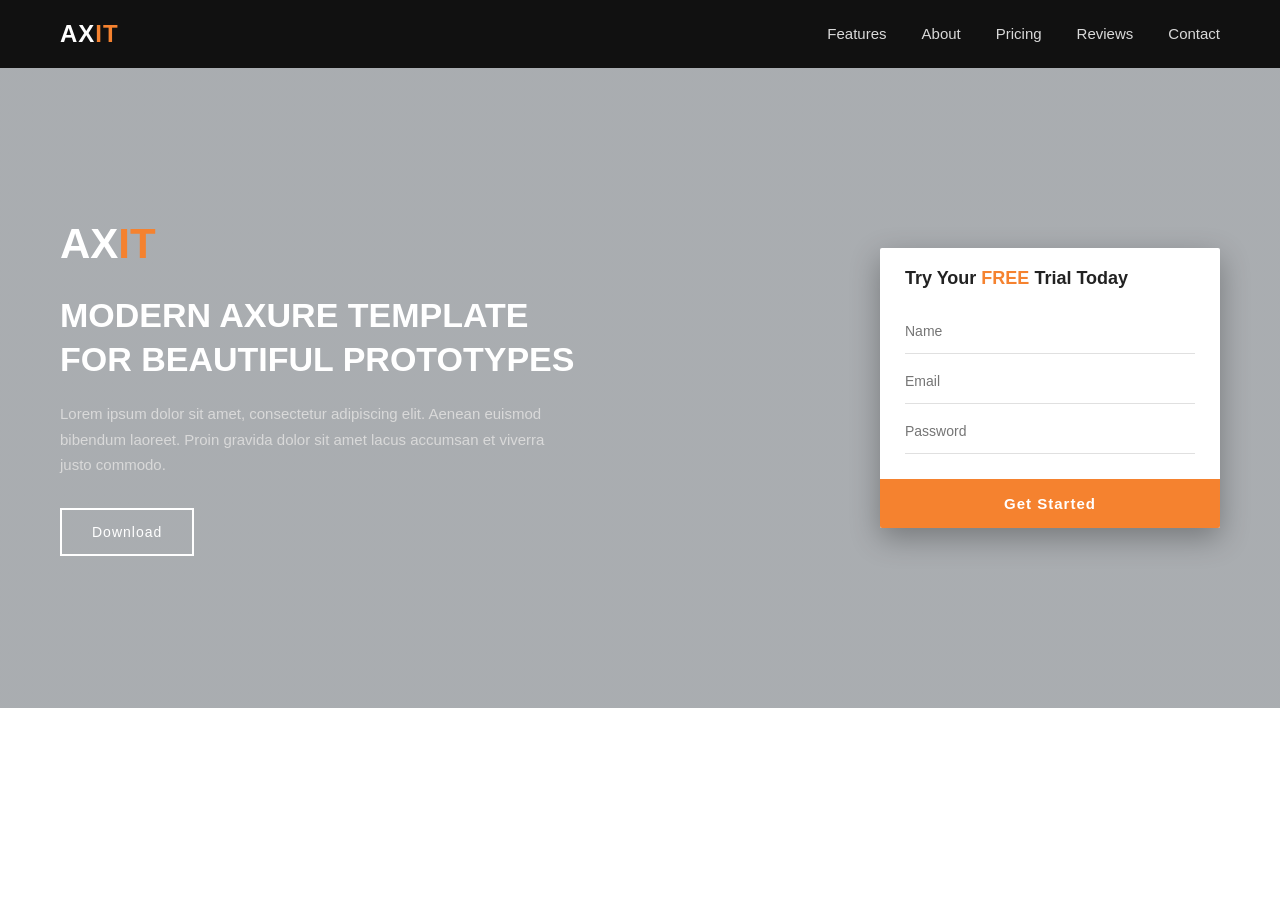
<file: AXIT-CSS/index.html>
<!DOCTYPE html>
<html lang="en">

<head>
    <meta charset="UTF-8">
    <meta name="viewport" content="width=device-width, initial-scale=1.0">
    <title>AXIT</title>
    <link rel="stylesheet" href="style.css">
</head>

<body>

    <nav class="navbar">
        <div class="logo">AX<span class="logo-accent">IT</span></div>
        <ul class="nav-links">
            <li><a href="#">Features</a></li>
            <li><a href="#">About</a></li>
            <li><a href="#">Pricing</a></li>
            <li><a href="#">Reviews</a></li>
            <li><a href="#">Contact</a></li>
        </ul>
    </nav>

    <section class="hero">
        <div class="hero-content">
            <div class="hero-logo">AX<span class="logo-accent">IT</span></div>
            <h1>MODERN AXURE TEMPLATE <br> FOR BEAUTIFUL PROTOTYPES</h1>
            <p>Lorem ipsum dolor sit amet, consectetur adipiscing elit. Aenean
                euismod bibendum laoreet. Proin gravida dolor sit amet lacus
                accumsan et viverra justo commodo.</p>
            <button class="btn-download">Download</button>
        </div>

        <div class="form-card">
            <div class="form-header">Try Your <span class="highlight">FREE</span> Trial Today</div>
            <form>
                <input type="text" placeholder="Name">
                <input type="email" placeholder="Email">
                <input type="password" placeholder="Password">
                <button type="submit" class="btn-submit">Get Started</button>
            </form>
        </div>
    </section>

</body>

</html>
</file>
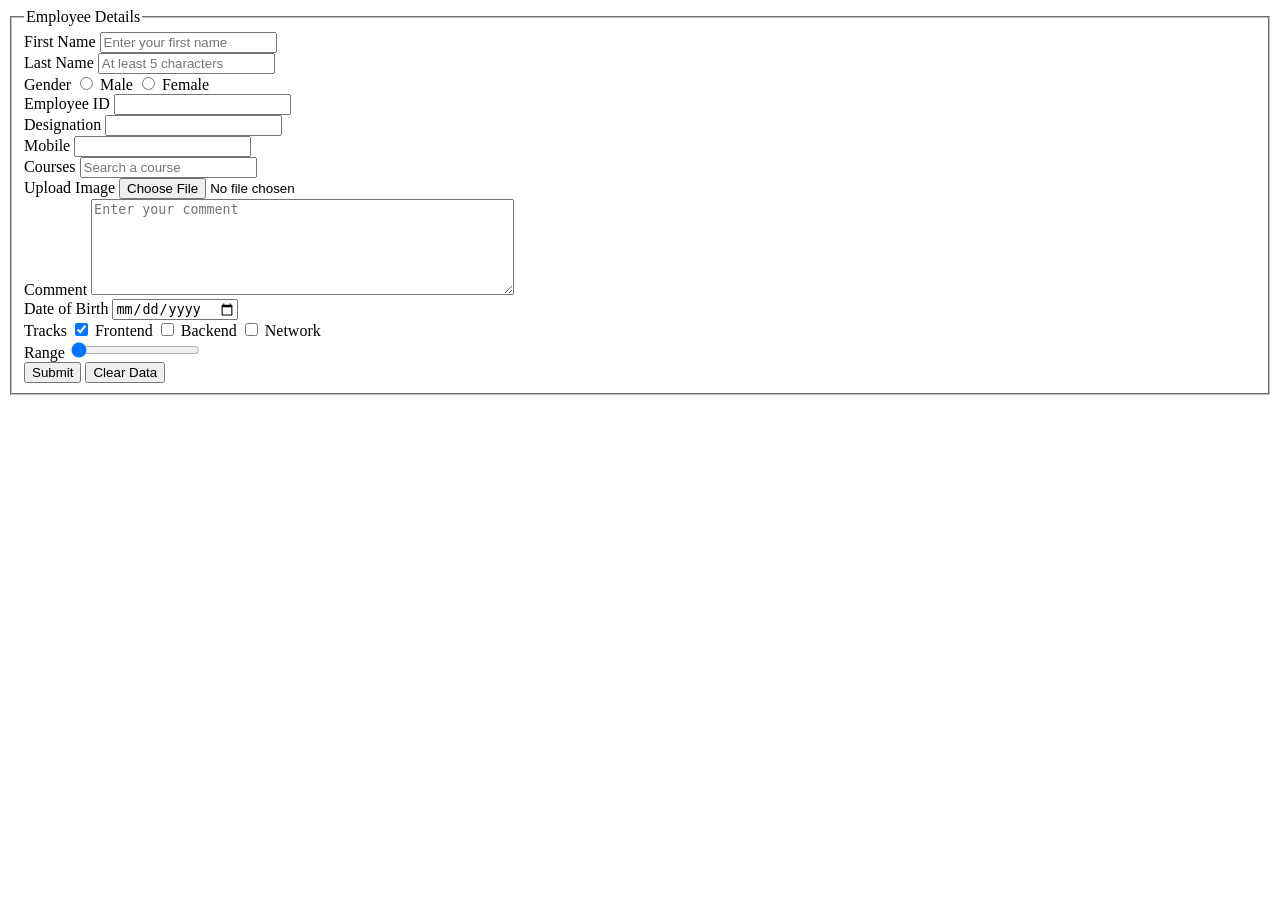
<file: task session2 form.html>
<!DOCTYPE html>
<html lang="en">

<head>
    <meta charset="UTF-8">
    <meta name="viewport" content="width=device-width, initial-scale=1.0">
    <title>Employee Details</title>
</head>

<body>

    <form method="post" autocomplete="off">

        <fieldset>
            <legend>Employee Details</legend>

            <div>
                <label for="firstName">First Name</label>
                <input type="text" id="firstName" name="firstName" required pattern="[A-Za-z]+"
                    title="Letters only" placeholder="Enter your first name">
            </div>

            <div>
                <label for="lastName">Last Name</label>
                <input type="text" id="lastName" name="lastName" minlength="5"
                    placeholder="At least 5 characters">
            </div>

            <div>
                <label>Gender</label>
                <input type="radio" id="male" name="gender" value="male" required>
                <label for="male">Male</label>
                <input type="radio" id="female" name="gender" value="female" required>
                <label for="female">Female</label>
            </div>

            <div>
                <label for="employeeId">Employee ID</label>
                <input type="text" id="employeeId" name="employeeId">
            </div>

            <div>
                <label for="designation">Designation</label>
                <input type="text" id="designation" name="designation">
            </div>

            <div>
                <label for="mobile">Mobile</label>
                <input type="text" id="mobile" name="mobile" maxlength="11"
                    pattern="(010|011|012|015)[0-9]{8}"
                    title="11 digits, numbers only, starts with 010, 011, 012 or 015">
            </div>

            <div>
                <label for="courses">Courses</label>
                <input type="text" id="courses" name="courses" list="coursesList" placeholder="Search a course">
                <datalist id="coursesList">
                    <option value="HTML">
                    <option value="CSS">
                    <option value="JavaScript">
                    <option value="React">
                    <option value="Node.js">
                </datalist>
            </div>

            <div>
                <label for="employeeImage">Upload Image</label>
                <input type="file" id="employeeImage" name="employeeImage" accept=".png">
            </div>

            <div>
                <label for="comment">Comment</label>
                <textarea id="comment" name="comment" rows="6" cols="50" required
                    placeholder="Enter your comment"></textarea>
            </div>

            <div>
                <label for="dob">Date of Birth</label>
                <input type="date" id="dob" name="dob" required>
            </div>

            <div>
                <label>Tracks</label>
                <input type="checkbox" id="frontend" name="track" value="frontend" checked>
                <label for="frontend">Frontend</label>
                <input type="checkbox" id="backend" name="track" value="backend">
                <label for="backend">Backend</label>
                <input type="checkbox" id="network" name="track" value="network">
                <label for="network">Network</label>
            </div>

            <div>
                <label for="range">Range</label>
                <input type="range" id="range" name="range" min="10" max="100" value="10">
            </div>

            <div>
                <input type="submit" value="Submit">
                <input type="reset" value="Clear Data">
            </div>

        </fieldset>

    </form>

</body>

</html>
</file>
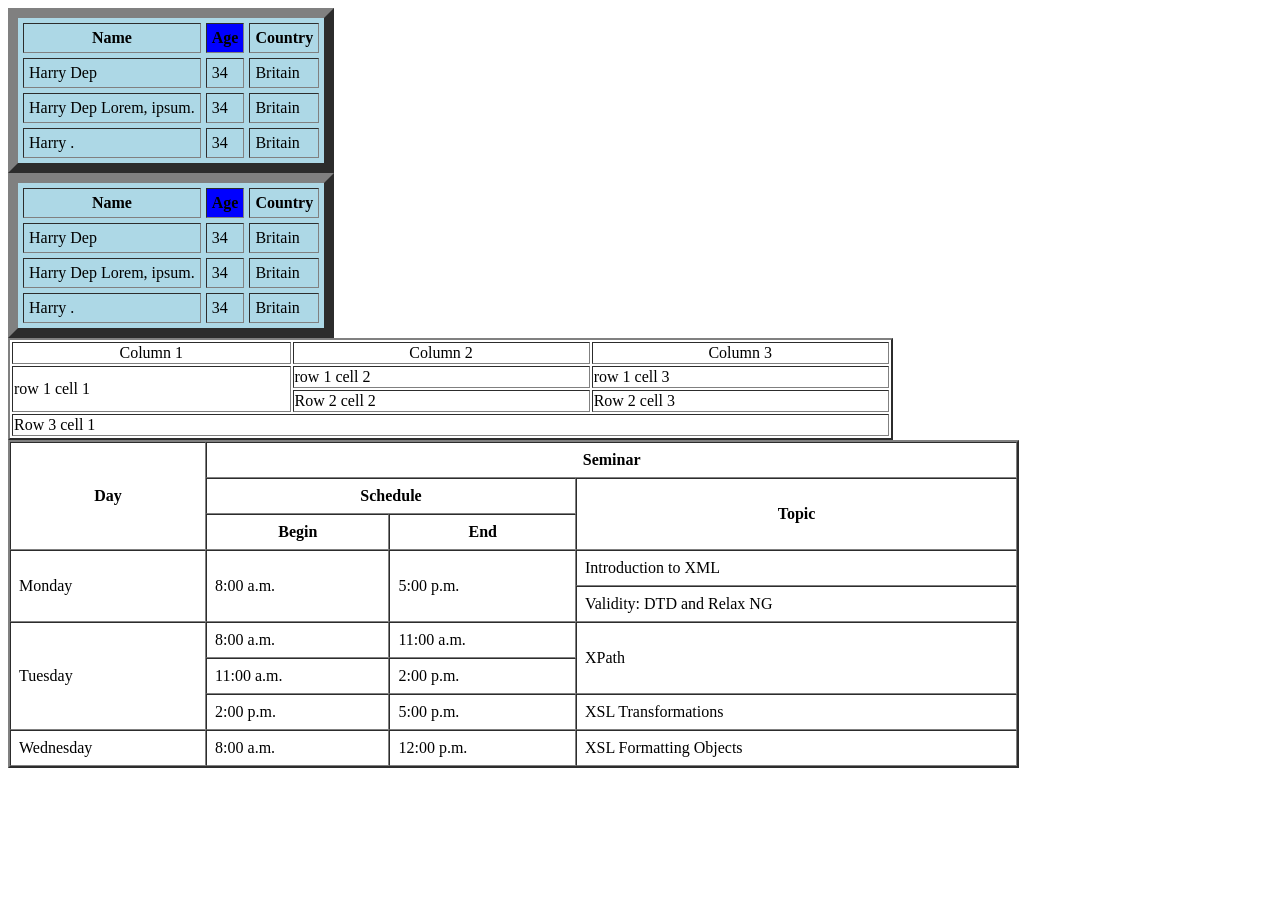
<file: TASK.HTML>
<!DOCTYPE html>
<html>
<head>


</head>


<body>


    <table border="10" cellPadding="5" cellSpacing="5" bgColor="lightblue">
        <!-- table head -->
        <thead>
            <!-- table row -->
            <tr>
                <th>Name</th>
                <th bgcolor="blue">Age</th>
                <th>Country</th>
            </tr>
        </thead>
        <!-- table body -->
        <tbody>
            <tr>
                <td>Harry Dep</td>
                <td>34</td>
                <td>Britain</td>
            </tr>
            <tr>
                <td>Harry Dep Lorem, ipsum.</td>
                <td>34</td>
                <td>Britain</td>
            </tr>
              <tr>
                <td>Harry .</td>
                <td>34</td>
                <td>Britain</td>
            </tr>
        </tbody>
        <!-- table foot -->
        <tfoot></tfoot>
    </table>

    <table border="10" cellPadding="5" cellSpacing="5" bgColor="lightblue">
            <!-- table row -->
            <tr>
                <th>Name</th>
                <th bgcolor="blue">Age</th>
                <th>Country</th>
            </tr>
            <tr>
                <td>Harry Dep</td>
                <td>34</td>
                <td>Britain</td>
            </tr>
            <tr>
                <td>Harry Dep Lorem, ipsum.</td>
                <td>34</td>
                <td>Britain</td>
            </tr>
              <tr>
                <td>Harry .</td>
                <td>34</td>
                <td>Britain</td>
            </tr>
    
    </table>

    <table border="2" width="70%">
        <tr>
            <td align="center">Column 1</td>
            <td align="center">Column 2</td>
            <td align="center">Column 3</td>
        </tr>
        <tr>
            <td rowspan="2">row 1 cell 1 </td>
            <td>row 1 cell 2</td>
            <td>row 1 cell 3</td>
        </tr>
        <tr>
            <td>Row 2 cell 2</td>
            <td>Row 2 cell 3</td>
        </tr>
        <tr>
            <td colspan="3">Row 3 cell 1</td>
        </tr>

    </table>

<!--  -->

<table border="2" cellpadding="8" cellspacing="0" width="80%">

    <tr>
        <th rowspan="3">Day</th>
        <th colspan="3">Seminar</th>
    </tr>

    <tr>
        <th colspan="2">Schedule</th>
        <th rowspan="2">Topic</th>
    </tr>

    <tr>
        <th>Begin</th>
        <th>End</th>
    </tr>

    <tr>
        <td rowspan="2">Monday</td>
        <td rowspan="2">8:00 a.m.</td>
        <td rowspan="2">5:00 p.m.</td>
        <td>Introduction to XML</td>
    </tr>

    <tr>
        <td>Validity: DTD and Relax NG</td>
    </tr>

    <tr>
        <td rowspan="3">Tuesday</td>
        <td>8:00 a.m.</td>
        <td>11:00 a.m.</td>
        <td rowspan="2">XPath</td>
    </tr>

    <tr>
        <td>11:00 a.m.</td>
        <td>2:00 p.m.</td>
    </tr>

    <tr>
        <td>2:00 p.m.</td>
        <td>5:00 p.m.</td>
        <td>XSL Transformations</td>
    </tr>

    <tr>
        <td>Wednesday</td>
        <td>8:00 a.m.</td>
        <td>12:00 p.m.</td>
        <td>XSL Formatting Objects</td>
    </tr>

</body>

</html>
</file>
<file: AXIT-CSS/style.css>
* {
    margin: 0;
    padding: 0;
    box-sizing: border-box;
    font-family: 'Segoe UI', Arial, sans-serif;
}

.navbar {
    display: flex;
    justify-content: space-between;
    align-items: center;
    background-color: #111111;
    padding: 20px 60px;
}

.logo {
    color: white;
    font-size: 24px;
    font-weight: bold;
    letter-spacing: 1px;
}

.logo-accent {
    color: #f5822f;
}

.nav-links {
    list-style: none;
    display: flex;
    gap: 35px;
}

.nav-links li a {
    color: #d9d9d9;
    text-decoration: none;
    font-size: 15px;
}

.nav-links li a:hover {
    color: white;
}

.hero {
    position: relative;
    min-height: 640px;
    background-image: linear-gradient(rgba(10, 20, 30, 0.35), rgba(10, 20, 30, 0.35)),
        url("https://images.pexels.com/photos/962322/pexels-photo-962322.jpeg?auto=compress&cs=tinysrgb&w=1920");
    background-size: cover;
    background-position: center;
    display: flex;
    align-items: center;
    justify-content: space-between;
    padding: 60px;
    flex-wrap: wrap;
}

.hero-content {
    max-width: 520px;
    color: white;
}

.hero-logo {
    font-size: 42px;
    font-weight: bold;
    margin-bottom: 25px;
}

.hero-content h1 {
    font-size: 34px;
    line-height: 1.3;
    margin-bottom: 20px;
    font-weight: 700;
}

.hero-content p {
    color: #d9d9d9;
    font-size: 15px;
    line-height: 1.7;
    margin-bottom: 30px;
}

.btn-download {
    background: transparent;
    border: 2px solid white;
    color: white;
    padding: 14px 30px;
    font-size: 14px;
    letter-spacing: 1px;
    cursor: pointer;
}

.btn-download:hover {
    background: white;
    color: #111;
}

.form-card {
    background-color: white;
    width: 340px;
    border-radius: 2px;
    overflow: hidden;
    box-shadow: 0 10px 30px rgba(0, 0, 0, 0.3);
}

.form-header {
    padding: 20px 25px;
    font-size: 18px;
    font-weight: bold;
    color: #222;
}

.highlight {
    color: #f5822f;
}

.form-card form {
    display: flex;
    flex-direction: column;
    padding: 0 25px;
}

.form-card input {
    border: none;
    border-bottom: 1px solid #e0e0e0;
    padding: 14px 0;
    font-size: 14px;
    outline: none;
    margin-bottom: 5px;
}

.btn-submit {
    margin-top: 20px;
    margin-left: -25px;
    margin-right: -25px;
    background-color: #f5822f;
    color: white;
    border: none;
    padding: 16px;
    font-size: 15px;
    font-weight: bold;
    letter-spacing: 1px;
    cursor: pointer;
}

.btn-submit:hover {
    background-color: #e0701f;
}

@media (max-width: 900px) {
    .hero {
        flex-direction: column;
        text-align: center;
        padding: 40px 25px;
    }

    .hero-content {
        margin-bottom: 40px;
    }

    .navbar {
        flex-direction: column;
        gap: 15px;
        padding: 20px;
    }
}
</file>
